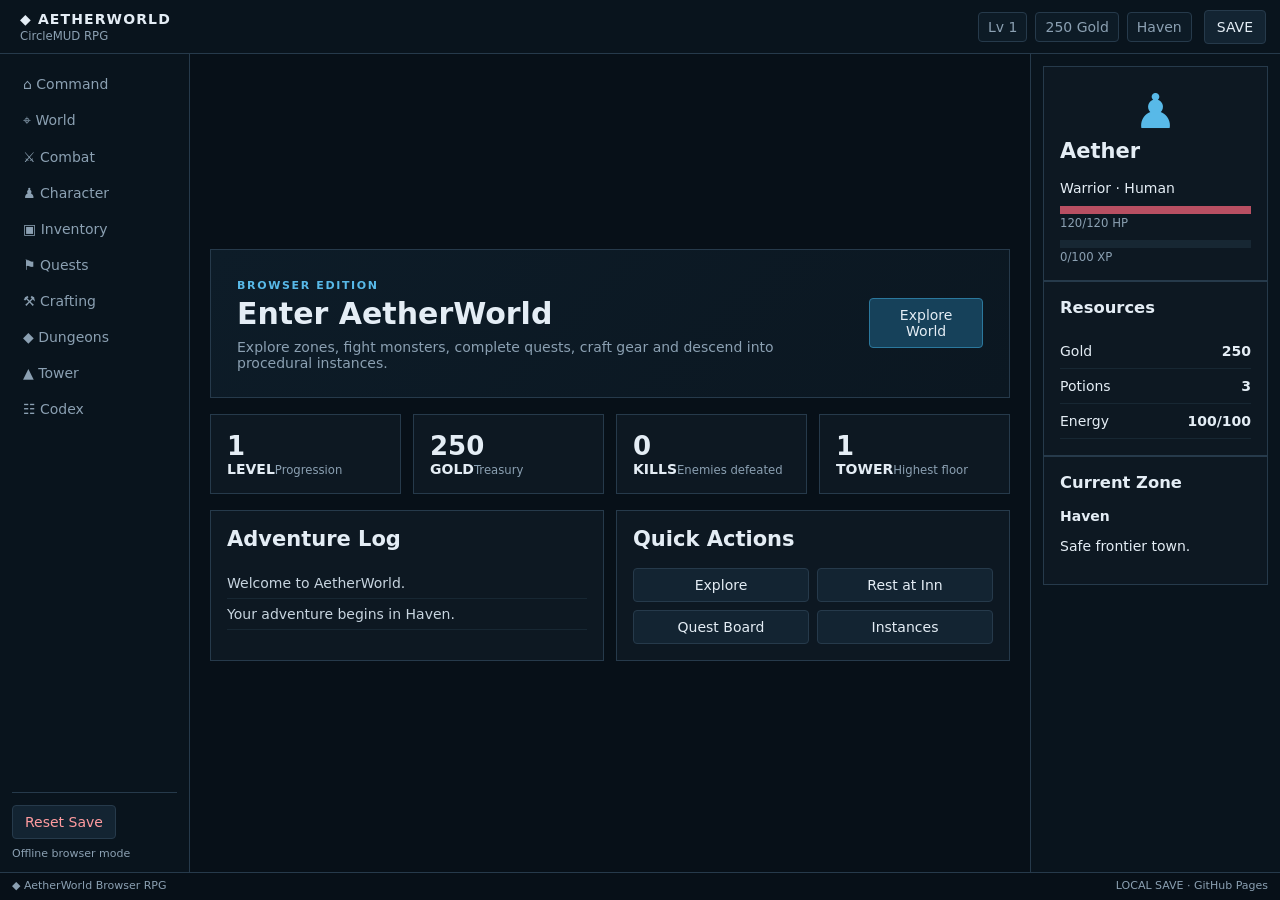
<file: docs/site/index.html>
<!doctype html>
<html lang="en">
<head>
<meta charset="utf-8">
<meta name="viewport" content="width=device-width,initial-scale=1,viewport-fit=cover">
<meta name="description" content="AetherWorld — playable browser RPG edition of the CircleMUD project.">
<title>AetherWorld — CircleMUD Browser RPG</title>
<link rel="stylesheet" href="game.css">
</head>
<body>
<div id="boot" class="boot"><div class="boot-card"><div class="logo">AETHERWORLD</div><div class="sub">CIRCLEMUD BROWSER RPG</div><div class="boot-bar"><span id="boot-progress"></span></div><div id="boot-text">Loading world...</div></div></div>
<div id="game" class="game hidden">
<header class="topbar"><button class="brand" data-screen="home"><b>◆ AETHERWORLD</b><small>CircleMUD RPG</small></button><div class="topstats"><span id="top-level">Lv 1</span><span id="top-gold">0 Gold</span><span id="top-zone">Haven</span></div><button id="save-btn" class="small-btn">SAVE</button></header>
<div class="layout">
<aside class="sidebar"><button data-screen="home">⌂ Command</button><button data-screen="world">⌖ World</button><button data-screen="combat">⚔ Combat</button><button data-screen="character">♟ Character</button><button data-screen="inventory">▣ Inventory</button><button data-screen="quests">⚑ Quests</button><button data-screen="craft">⚒ Crafting</button><button data-screen="dungeons">◆ Dungeons</button><button data-screen="tower">▲ Tower</button><button data-screen="codex">☷ Codex</button><div class="sidebar-foot"><button id="reset-btn" class="danger">Reset Save</button><span>Offline browser mode</span></div></aside>
<main class="main">
<section id="home" class="screen active"><div class="hero"><div><span class="eyebrow">BROWSER EDITION</span><h1>Enter AetherWorld</h1><p>Explore zones, fight monsters, complete quests, craft gear and descend into procedural instances.</p></div><button class="primary" data-action="explore">Explore World</button></div><div class="grid four" id="home-cards"></div><div class="grid two"><article class="panel"><h2>Adventure Log</h2><div id="log" class="log"></div></article><article class="panel"><h2>Quick Actions</h2><div class="actions"><button data-action="explore">Explore</button><button data-action="heal">Rest at Inn</button><button data-screen="quests">Quest Board</button><button data-screen="dungeons">Instances</button></div></article></div></section>
<section id="world" class="screen"><div class="section-head"><div><span class="eyebrow">WORLD</span><h1>World Map</h1></div><span class="pill">Difficulty 1–9</span></div><div id="world-map" class="world-map"></div><div class="grid three" id="zone-list"></div></section>
<section id="combat" class="screen"><div class="section-head"><div><span class="eyebrow">COMBAT</span><h1>Encounter</h1></div><span class="pill">Turn Combat</span></div><div id="combat-panel" class="combat-panel"></div></section>
<section id="character" class="screen"><div class="section-head"><div><span class="eyebrow">CHARACTER</span><h1 id="char-name">Adventurer</h1></div></div><div class="grid three" id="character-stats"></div><div class="panel"><h2>Abilities</h2><div id="abilities" class="ability-grid"></div></div></section>
<section id="inventory" class="screen"><div class="section-head"><div><span class="eyebrow">INVENTORY</span><h1>Equipment & Items</h1></div><span id="inventory-count" class="pill"></span></div><div id="equipment" class="equipment"></div><div id="inventory-grid" class="item-grid"></div></section>
<section id="quests" class="screen"><div class="section-head"><div><span class="eyebrow">QUESTS</span><h1>Quest Board</h1></div></div><div id="quest-list" class="quest-list"></div></section>
<section id="craft" class="screen"><div class="section-head"><div><span class="eyebrow">CRAFTING</span><h1>Workshop</h1></div></div><div class="grid two"><div class="panel"><h2>Recipes</h2><div id="recipe-list" class="recipe-list"></div></div><div class="panel"><h2>Materials</h2><div id="materials"></div></div></div></section>
<section id="dungeons" class="screen"><div class="section-head"><div><span class="eyebrow">INSTANCES</span><h1>Dungeons · Trials · Raids</h1></div></div><div class="grid three" id="instance-list"></div></section>
<section id="tower" class="screen"><div class="section-head"><div><span class="eyebrow">ENDGAME</span><h1>Tower of Eternity</h1></div><span class="pill" id="tower-floor">Floor 1</span></div><div class="tower-hero"><div><div class="tower-mark">▲</div><h2>100 Floors</h2><p>Each floor scales in difficulty. Defeat the guardian to advance.</p></div><button class="primary" data-action="tower">Enter Tower</button></div><div id="tower-rewards" class="grid four"></div></section>
<section id="codex" class="screen"><div class="section-head"><div><span class="eyebrow">CODEX</span><h1>World Registry</h1></div></div><div class="grid two"><article class="panel"><h2>Races</h2><ul class="clean"><li>Human — adaptable</li><li>Elf — arcane affinity</li><li>Dwarf — resilience</li><li>Orc — physical power</li></ul></article><article class="panel"><h2>Systems</h2><ul class="clean"><li>Level progression: 1–720</li><li>World difficulty: 1–9</li><li>Procedural dungeons, raids and tower floors</li><li>Equipment, loot, crafting and quests</li></ul></article></div></section>
</main>
<aside class="rightbar"><div class="panel player-card"><div class="avatar">♟</div><h2 id="side-name">Adventurer</h2><div id="side-class">Warrior · Human</div><div class="bar hp"><span id="hp-bar"></span></div><small id="hp-text">0 / 0 HP</small><div class="bar xp"><span id="xp-bar"></span></div><small id="xp-text">0 XP</small></div><div class="panel"><h3>Resources</h3><div class="resource"><span>Gold</span><b id="side-gold">0</b></div><div class="resource"><span>Potions</span><b id="side-potions">0</b></div><div class="resource"><span>Energy</span><b id="side-energy">0</b></div></div><div class="panel"><h3>Current Zone</h3><b id="side-zone">Haven</b><p id="side-zone-desc">A safe frontier town.</p></div></aside>
</div>
<footer class="footer"><span>◆ AetherWorld Browser RPG</span><span id="connection">LOCAL SAVE · GitHub Pages</span></footer>
</div>
<script src="game-core.js"></script><script src="game-hotfix.js"></script>
</body>
</html>
</file>
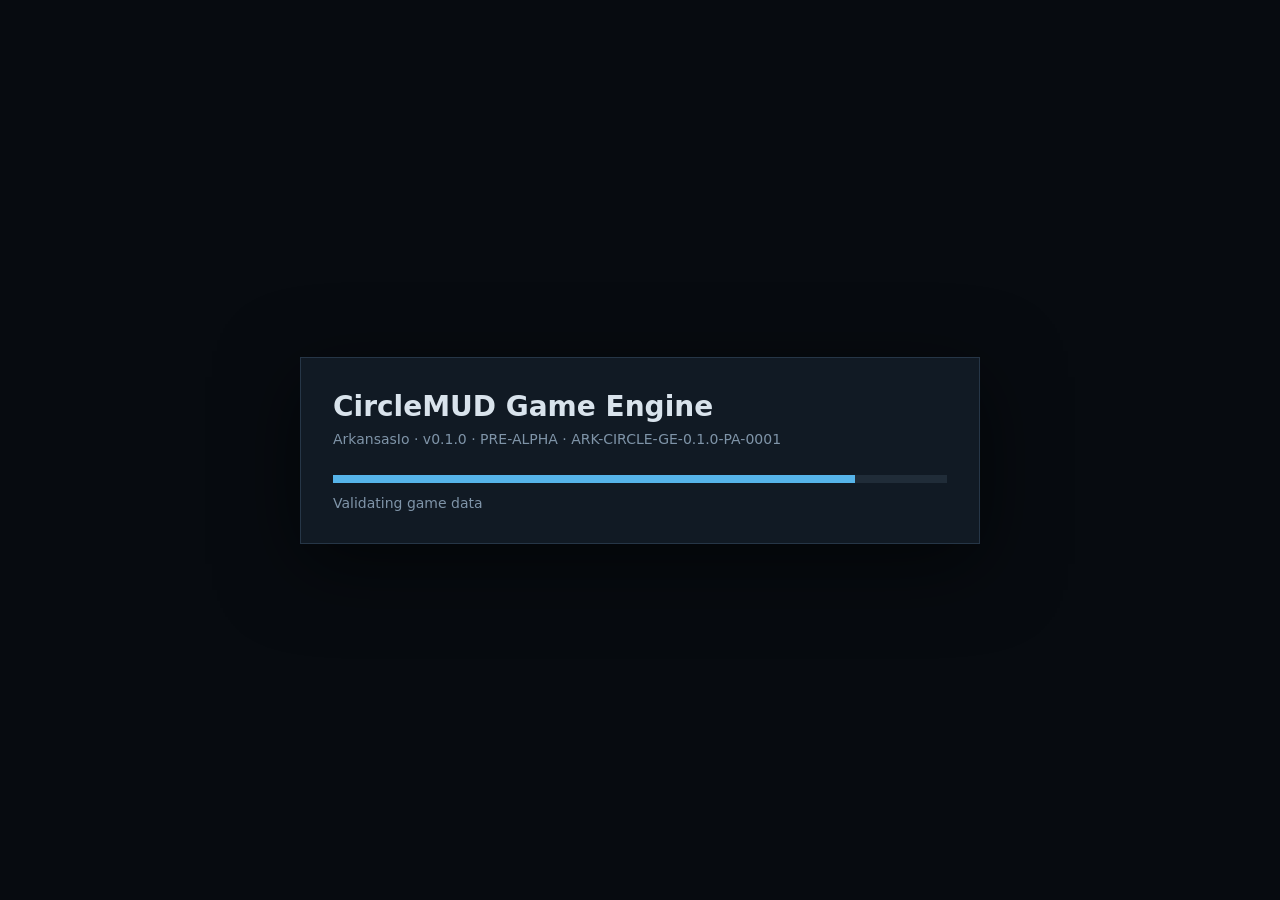
<file: ui/gui/index.html>
<!doctype html>
<html lang="en">
<head>
<meta charset="utf-8">
<meta name="viewport" content="width=device-width,initial-scale=1">
<title>CircleMUD Game Engine</title>
<style>
:root{color-scheme:dark;--bg:#0b1017;--panel:#111a24;--line:#263647;--text:#d9e3ec;--muted:#7f94a8;--accent:#56b4e9}
*{box-sizing:border-box}body{margin:0;background:var(--bg);color:var(--text);font:14px system-ui, sans-serif;height:100vh;overflow:hidden}
#boot{position:fixed;inset:0;display:grid;place-items:center;background:#070b10;z-index:10}.boot-card{width:min(680px,90vw);padding:32px;background:var(--panel);border:1px solid var(--line);box-shadow:0 20px 80px #0008}.logo{font-size:28px;font-weight:700}.meta{color:var(--muted);margin:8px 0 28px}.bar{height:8px;background:#202c38}.fill{height:100%;width:0;background:var(--accent);transition:width .25s}.status{margin-top:12px;color:var(--muted)}
#app{display:grid;grid-template-rows:42px 1fr 28px;height:100%}.top{display:flex;align-items:center;padding:0 14px;border-bottom:1px solid var(--line);background:#0e151e}.body{display:grid;grid-template-columns:210px 1fr 270px}.side,.inspector,.console{background:var(--panel);border-color:var(--line)}.side{border-right:1px solid var(--line);padding:10px}.side button{display:block;width:100%;text-align:left;padding:9px;margin:2px 0;background:transparent;color:var(--text);border:0}.side button:hover{background:#1b2835}.main{padding:20px}.inspector{border-left:1px solid var(--line);padding:14px}.console{border-top:1px solid var(--line);padding:5px 12px;color:var(--muted)}.badge{margin-left:auto;color:var(--accent)}
</style>
</head>
<body>
<div id="boot"><div class="boot-card"><div class="logo">CircleMUD Game Engine</div><div class="meta">ArkansasIo · v0.1.0 · PRE-ALPHA · ARK-CIRCLE-GE-0.1.0-PA-0001</div><div class="bar"><div class="fill" id="fill"></div></div><div class="status" id="status">Starting...</div></div></div>
<div id="app"><header class="top"><b>CircleMUD</b><span class="badge">PRE-ALPHA 0.1.0</span></header><section class="body"><nav class="side"><button>World</button><button>Character</button><button>Quests</button><button>Inventory</button><button>Abilities</button><button>Factions</button><button>Combat</button><button>Settings</button><button>System</button></nav><main class="main"><h1>Command Center</h1><p>Application API connected. Select a workspace from the navigation panel.</p></main><aside class="inspector"><b>System</b><p>Developer: ArkansasIo</p><p>Build: ARK-CIRCLE-GE-0.1.0-PA-0001</p><p>API: 0.1</p></aside></section><footer class="console">READY · CircleMUD Application UI</footer></div>
<script>
const stages=[['Loading configuration',10],['Initializing engine',25],['Initializing database',40],['Loading world registry',55],['Loading Lua gameplay modules',70],['Validating game data',85],['Starting services',95],['Ready',100]];
let i=0;function boot(){const [label,p]=stages[i++];document.getElementById('fill').style.width=p+'%';document.getElementById('status').textContent=label;if(p<100)setTimeout(boot,220);else setTimeout(()=>document.getElementById('boot').remove(),350)}boot();
</script>
</body>
</html>
</file>
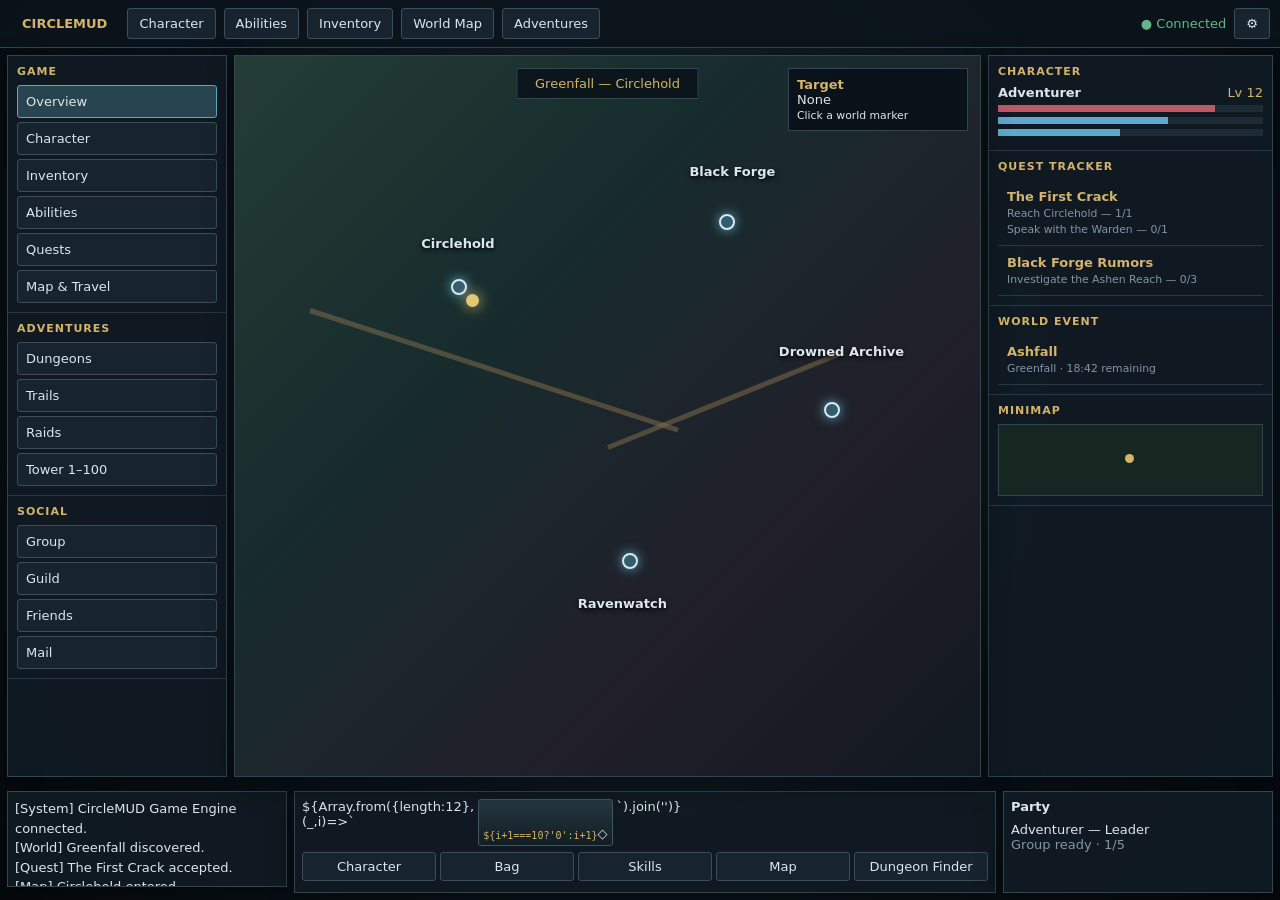
<file: ui/gui/game-client.html>
<!doctype html>
<html lang="en"><head><meta charset="utf-8"><meta name="viewport" content="width=device-width,initial-scale=1"><title>CircleMUD — The Broken Circle</title>
<style>
:root{--bg:#071017;--panel:#101a23eF;--line:#304654;--text:#dce7ed;--muted:#8296a4;--gold:#d4b36a;--accent:#5ca9c8;--danger:#b95b67;--good:#65b58b}*{box-sizing:border-box}body{margin:0;background:#05090d;color:var(--text);font:13px Inter,system-ui,sans-serif;height:100vh;overflow:hidden}.client{height:100vh;display:grid;grid-template-rows:48px 1fr 116px;background:radial-gradient(circle at 50% 45%,#21333a,#0b151b 55%,#05090d)}button{font:inherit;color:var(--text);background:#17242d;border:1px solid #3a4e5c;border-radius:3px;cursor:pointer}button:hover{border-color:var(--accent);background:#20333e}.topbar{display:flex;align-items:center;gap:8px;padding:6px 10px;background:#0b141bdd;border-bottom:1px solid var(--line)}.brand{font-weight:800;color:var(--gold);padding:0 12px}.topbtn{padding:7px 11px}.spacer{flex:1}.status{color:var(--good)}.main{min-height:0;display:grid;grid-template-columns:220px 1fr 285px;gap:7px;padding:7px}.left,.right,.center,.bottompanel{background:var(--panel);border:1px solid var(--line);box-shadow:0 8px 25px #0007}.left,.right{overflow:auto}.section{border-bottom:1px solid #263946;padding:9px}.section h3{font-size:11px;text-transform:uppercase;letter-spacing:1px;color:var(--gold);margin:0 0 7px}.nav{display:grid;gap:4px}.nav button{text-align:left;padding:8px}.nav button.active{background:#294451;border-color:var(--accent)}.center{position:relative;overflow:hidden}.world{position:absolute;inset:0;background:linear-gradient(135deg,#243d35 0%,#172c2d 35%,#211f29 70%,#111820 100%)}.road{position:absolute;height:5px;background:#826c4d88;transform-origin:left center}.r1{left:10%;top:35%;width:52%;transform:rotate(18deg)}.r2{left:50%;top:54%;width:34%;transform:rotate(-22deg)}.location{position:absolute;width:16px;height:16px;border-radius:50%;border:2px solid #dce7ed;background:#315d6e;box-shadow:0 0 12px #5ca9c8}.loc1{left:29%;top:31%}.loc2{left:65%;top:22%}.loc3{left:52%;top:69%}.loc4{left:79%;top:48%}.player{position:absolute;left:31%;top:33%;width:13px;height:13px;border-radius:50%;background:#e4c873;box-shadow:0 0 14px #e4c873}.maplabel{position:absolute;color:#dce7ed;text-shadow:0 2px 4px #000;font-weight:700}.l1{left:25%;top:25%}.l2{left:61%;top:15%}.l3{left:46%;top:75%}.l4{left:73%;top:40%}.zone-title{position:absolute;top:12px;left:50%;transform:translateX(-50%);padding:7px 18px;background:#081017cc;border:1px solid var(--line);color:var(--gold)}.target{position:absolute;top:12px;right:12px;width:180px;padding:8px;background:#081017dd;border:1px solid var(--line)}.target strong{color:var(--gold)}.quest{padding:9px;border-bottom:1px solid #293a44}.quest b{color:var(--gold)}.quest small{display:block;color:var(--muted);margin-top:3px}.meter{height:7px;background:#1e2b34;margin:5px 0}.meter i{display:block;height:100%;background:var(--accent)}.hp i{background:var(--danger)}.right .content{padding:9px}.tabs{display:flex;gap:4px;margin-bottom:8px}.tabs button{padding:6px 8px}.log{height:100%;padding:8px;overflow:auto;color:#9cb0bc}.bottom{display:grid;grid-template-columns:280px 1fr 270px;gap:7px;padding:7px}.bottompanel{padding:7px;min-width:0}.chat{height:96px;overflow:auto;line-height:1.5}.actionbar{display:grid;grid-template-columns:repeat(12,1fr);gap:4px}.slot{height:47px;display:flex;align-items:end;justify-content:space-between;padding:4px;background:linear-gradient(#253740,#121d24);border:1px solid #405662}.slot kbd{color:var(--gold);font-size:10px}.utility{display:flex;gap:4px;margin-top:6px}.utility button{flex:1;padding:6px}.mini{height:72px;background:#162721;border:1px solid var(--line);position:relative}.mini .dot{position:absolute;left:48%;top:42%;width:9px;height:9px;background:var(--gold);border-radius:50%}.modal{position:absolute;z-index:5;inset:12%;display:none;background:#0c151ddd;border:1px solid #49606f;box-shadow:0 20px 70px #000c;padding:14px;overflow:auto}.modal.show{display:block}.modal h2{margin:0 0 12px;color:var(--gold)}.cards{display:grid;grid-template-columns:repeat(auto-fit,minmax(180px,1fr));gap:8px}.card{padding:10px;background:#15222a;border:1px solid #334956}.close{float:right;padding:5px 9px}.floor{display:inline-block;margin:3px;padding:6px 8px;border:1px solid #3a4e5c;background:#15232b}.floor.boss{border-color:#b95b67}.floor.done{border-color:#65b58b}
</style></head>
<body><div class="client">
<header class="topbar"><div class="brand">CIRCLEMUD</div><button class="topbtn" data-open="character">Character</button><button class="topbtn" data-open="spellbook">Abilities</button><button class="topbtn" data-open="inventory">Inventory</button><button class="topbtn" data-open="map">World Map</button><button class="topbtn" data-open="content">Adventures</button><div class="spacer"></div><span class="status">● Connected</span><button class="topbtn" data-open="settings">⚙</button></header>
<main class="main"><aside class="left"><div class="section"><h3>Game</h3><div class="nav"><button class="active">Overview</button><button data-open="character">Character</button><button data-open="inventory">Inventory</button><button data-open="spellbook">Abilities</button><button data-open="quests">Quests</button><button data-open="map">Map & Travel</button></div></div><div class="section"><h3>Adventures</h3><div class="nav"><button data-open="dungeons">Dungeons</button><button data-open="trails">Trails</button><button data-open="raids">Raids</button><button data-open="tower">Tower 1–100</button></div></div><div class="section"><h3>Social</h3><div class="nav"><button data-open="group">Group</button><button data-open="guild">Guild</button><button data-open="friends">Friends</button><button data-open="mail">Mail</button></div></div></aside>
<section class="center"><div class="world"><div class="zone-title">Greenfall — Circlehold</div><div class="road r1"></div><div class="road r2"></div><div class="location loc1"></div><div class="location loc2"></div><div class="location loc3"></div><div class="location loc4"></div><div class="player"></div><span class="maplabel l1">Circlehold</span><span class="maplabel l2">Black Forge</span><span class="maplabel l3">Ravenwatch</span><span class="maplabel l4">Drowned Archive</span></div><div class="target"><strong>Target</strong><br>None<br><small>Click a world marker</small></div><div id="modal" class="modal"></div></section>
<aside class="right"><div class="section"><h3>Character</h3><b>Adventurer</b> <span style="float:right;color:var(--gold)">Lv 12</span><div class="meter hp"><i style="width:82%"></i></div><div class="meter"><i style="width:64%"></i></div><div class="meter"><i style="width:46%"></i></div></div><div class="section"><h3>Quest Tracker</h3><div class="quest"><b>The First Crack</b><small>Reach Circlehold — 1/1</small><small>Speak with the Warden — 0/1</small></div><div class="quest"><b>Black Forge Rumors</b><small>Investigate the Ashen Reach — 0/3</small></div></div><div class="section"><h3>World Event</h3><div class="quest"><b>Ashfall</b><small>Greenfall · 18:42 remaining</small></div></div><div class="section"><h3>Minimap</h3><div class="mini"><span class="dot"></span></div></div></aside></main>
<footer class="bottom"><div class="bottompanel chat" id="chat">[System] CircleMUD Game Engine connected.<br>[World] Greenfall discovered.<br>[Quest] The First Crack accepted.<br>[Map] Circlehold entered.<br>[UI] Adventure systems ready.</div><div class="bottompanel"><div class="actionbar">${Array.from({length:12},(_,i)=>`<button class="slot"><kbd>${i+1===10?'0':i+1}</kbd><span>◇</span></button>`).join('')}</div><div class="utility"><button data-open="character">Character</button><button data-open="inventory">Bag</button><button data-open="spellbook">Skills</button><button data-open="map">Map</button><button data-open="content">Dungeon Finder</button></div></div><div class="bottompanel"><b>Party</b><div style="margin-top:8px">Adventurer — Leader</div><div style="color:var(--muted)">Group ready · 1/5</div></div></footer></div>
<script>
const modal=document.getElementById('modal');
const data={character:{title:'Character',body:'<div class="cards"><div class="card"><b>Attributes</b><p>STR 18 · DEX 14 · CON 16</p><p>INT 12 · WIS 13 · VIT 17</p></div><div class="card"><b>Combat</b><p>Attack 142 · Armor 188 · Crit 12%</p><p>Haste 8% · Dodge 6%</p></div></div>'},inventory:{title:'Inventory',body:'<div class="cards"><div class="card">Weapon — Circleblade</div><div class="card">Armor — Warden Mail</div><div class="card">Potion — 8</div><div class="card">Quest Item — Broken Sigil</div></div>'},spellbook:{title:'Abilities & Skills',body:'<div class="cards"><div class="card"><b>Combat</b><p>Heavy Strike · Shield Break · Rally</p></div><div class="card"><b>Utility</b><p>Track · Gather · Camp · Recall</p></div></div>'},quests:{title:'Quest Journal',body:'<div class="cards"><div class="card"><b>Main Story</b><p>The Broken Circle · Act I</p></div><div class="card"><b>Side Quests</b><p>3 active · 7 completed</p></div></div>'},map:{title:'World Map',body:'<p>Greenfall → Ashen Reach → Crown Plains → Drowned Archive</p><p>Use the main map to select locations, dungeons, trails and raid entrances.</p>'},dungeons:{title:'Dungeon Finder',body:'<div class="cards"><div class="card"><b>Circlehold Depths</b><p>Lv 12 · 5-player · Normal/Veteran</p></div><div class="card"><b>Black Forge</b><p>Lv 25 · 5-player · Veteran/Mythic</p></div><div class="card"><b>Drowned Archive</b><p>Lv 38 · 5-player · Mythic</p></div><div class="card"><b>Void Chasm</b><p>Lv 55 · 5-player · Challenge</p></div></div>'},trails:{title:'Trail Finder',body:'<div class="cards"><div class="card"><b>Greenfall Warden Trail</b><p>12 stages · 3 checkpoints</p></div><div class="card"><b>Ash Road Expedition</b><p>20 stages · 4 checkpoints</p></div><div class="card"><b>Crown Ascension Trail</b><p>30 stages · 3 checkpoints</p></div></div>'},raids:{title:'Raid Finder',body:'<div class="cards"><div class="card"><b>War Beneath the World</b><p>10/20/40 players · 4 bosses</p></div><div class="card"><b>The Broken Circle</b><p>10/20/40 players · 4 bosses</p></div></div>'},tower:{title:'Tower of the Broken Circle',body:'<p>100-floor escalating challenge. Checkpoints every 10 floors.</p><div>${Array.from({length:100},(_,i)=>`<span class="floor ${((i+1)%10===0)?'boss':''} ${i<12?'done':''}">${i+1}</span>`).join('')}</div>'},content:{title:'Adventure Finder',body:'<div class="cards"><div class="card"><b>Dungeons</b><p>Matchmaking · roles · difficulty</p></div><div class="card"><b>Trails</b><p>Stage progression · medals</p></div><div class="card"><b>Raids</b><p>Wings · bosses · lockouts</p></div><div class="card"><b>Tower</b><p>Floors 1–100 · milestones</p></div></div>'},group:{title:'Group',body:'Party tools, role selection, ready check and instance queue.'},guild:{title:'Guild',body:'Guild roster, ranks, bank, events and progression.'},friends:{title:'Friends',body:'Friends and presence list.'},mail:{title:'Mail',body:'Mailbox and item delivery.'},settings:{title:'Settings',body:'Interface, controls, audio, accessibility and gameplay settings.'}};
function openPanel(key){const x=data[key]||data.content;modal.innerHTML=`<button class="close" onclick="modal.classList.remove('show')">Close</button><h2>${x.title}</h2>${x.body}`;modal.classList.add('show');}
document.querySelectorAll('[data-open]').forEach(b=>b.addEventListener('click',()=>openPanel(b.dataset.open)));
document.querySelectorAll('.slot').forEach((b,i)=>b.addEventListener('click',()=>{document.getElementById('chat').insertAdjacentHTML('beforeend',`<br>[Ability] Action slot ${i+1} activated.`);document.getElementById('chat').scrollTop=99999;}));
</script></body></html>
</file>
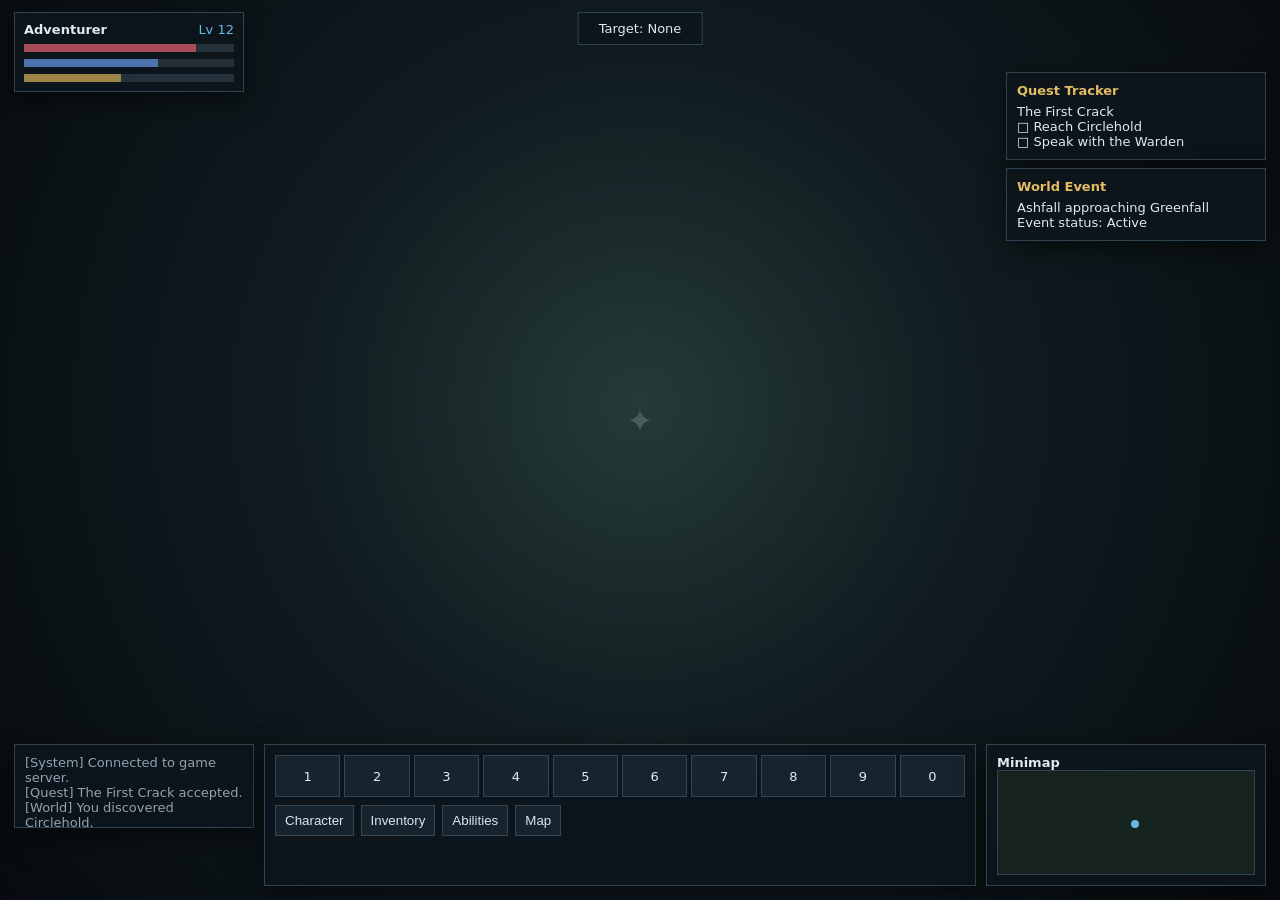
<file: ui/gui/game-hud.html>
<!doctype html>
<html lang="en">
<head>
<meta charset="utf-8"><meta name="viewport" content="width=device-width,initial-scale=1"><title>CircleMUD Game HUD</title>
<style>
*{box-sizing:border-box}html,body{margin:0;width:100%;height:100%;overflow:hidden;background:#070b0f;color:#e1e8ee;font:13px system-ui,sans-serif}.hud{position:relative;width:100%;height:100%;background:radial-gradient(circle at 50% 45%,#263a38 0,#101c20 42%,#070b0f 100%)}.top{position:absolute;left:14px;right:14px;top:12px;display:flex;gap:12px;align-items:center}.portrait,.panel{background:#0d151cdd;border:1px solid #304353;box-shadow:0 8px 24px #0008}.portrait{width:230px;padding:9px}.name{font-weight:700}.level{float:right;color:#65b9e6}.bar{height:8px;margin-top:7px;background:#25313a}.hp{width:82%;height:100%;background:#a74b58}.mana{width:64%;height:100%;background:#4b72ad}.xp{width:46%;height:100%;background:#9c8448}.center{position:absolute;inset:72px 300px 130px 300px;display:grid;place-items:center;color:#8ca0ae}.cross{font-size:32px;opacity:.35}.target{position:absolute;top:12px;left:50%;transform:translateX(-50%);padding:8px 20px;background:#0d151ccc;border:1px solid #304353}.right{position:absolute;right:14px;top:72px;width:260px}.quest{padding:12px;margin-bottom:8px}.quest h4{margin:0 0 6px;color:#e2bd65}.bottom{position:absolute;left:14px;right:14px;bottom:14px;display:grid;grid-template-columns:240px 1fr 280px;gap:10px}.panel{padding:10px}.actionbar{display:grid;grid-template-columns:repeat(10,1fr);gap:4px}.slot{height:42px;background:#17232d;border:1px solid #334655;display:grid;place-items:center}.chat{height:84px;overflow:hidden;color:#91a3b0}.mini{height:105px;position:relative;background:#17231f;border:1px solid #304353}.dot{position:absolute;width:8px;height:8px;border-radius:50%;background:#65b9e6;left:52%;top:48%}.menu{display:flex;gap:7px}.menu button{background:#17232d;color:#dbe5eb;border:1px solid #334655;padding:7px 9px}
</style></head>
<body><div class="hud"><div class="top"><div class="portrait"><span class="name">Adventurer</span><span class="level">Lv 12</span><div class="bar"><div class="hp"></div></div><div class="bar"><div class="mana"></div></div><div class="bar"><div class="xp"></div></div></div></div><div class="target">Target: None</div><main class="center"><div class="cross">✦</div></main><aside class="right"><div class="panel quest"><h4>Quest Tracker</h4><div>The First Crack</div><div>□ Reach Circlehold</div><div>□ Speak with the Warden</div></div><div class="panel quest"><h4>World Event</h4><div>Ashfall approaching Greenfall</div><div>Event status: Active</div></div></aside><section class="bottom"><div class="panel chat">[System] Connected to game server.<br>[Quest] The First Crack accepted.<br>[World] You discovered Circlehold.<br>[Map] Greenfall region discovered.</div><div class="panel"><div class="actionbar"> <div class="slot">1</div><div class="slot">2</div><div class="slot">3</div><div class="slot">4</div><div class="slot">5</div><div class="slot">6</div><div class="slot">7</div><div class="slot">8</div><div class="slot">9</div><div class="slot">0</div></div><div class="menu" style="margin-top:8px"><button>Character</button><button>Inventory</button><button>Abilities</button><button>Map</button></div></div><div class="panel"><b>Minimap</b><div class="mini"><div class="dot"></div></div></div></section></div></body></html>
</file>
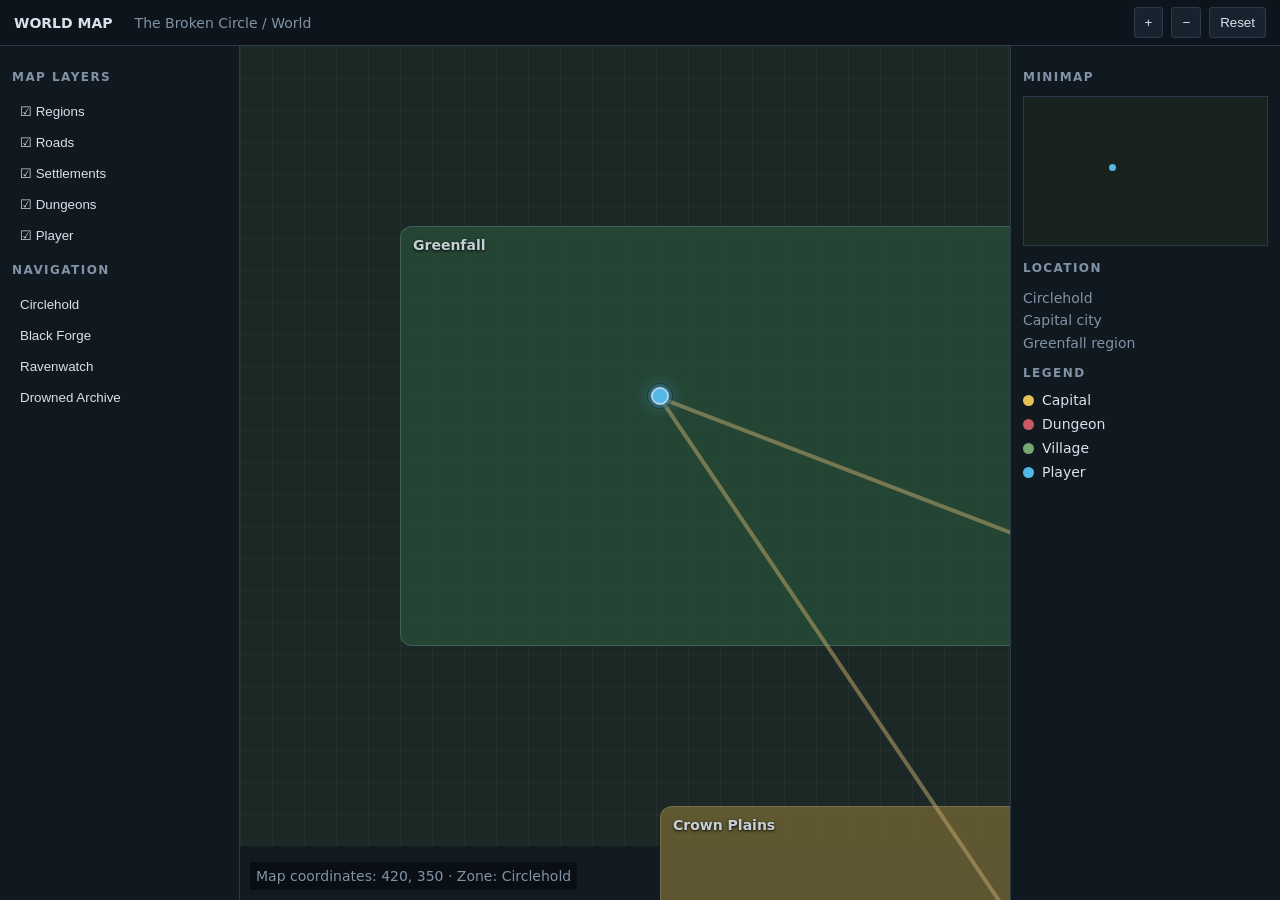
<file: ui/map/world-map.html>
<!doctype html>
<html lang="en">
<head>
<meta charset="utf-8"><meta name="viewport" content="width=device-width,initial-scale=1"><title>CircleMUD World Map</title>
<style>
:root{color-scheme:dark;--bg:#080d12;--panel:#101820;--line:#2b3b4b;--text:#d9e2ea;--muted:#8093a5;--accent:#55b6e8}*{box-sizing:border-box}body{margin:0;background:var(--bg);color:var(--text);font:14px system-ui;height:100vh;overflow:hidden}.app{display:grid;grid-template-rows:46px 1fr;height:100vh}.top{display:flex;align-items:center;padding:0 14px;border-bottom:1px solid var(--line);background:#0d141c}.title{font-weight:700}.crumb{margin-left:22px;color:var(--muted)}.actions{margin-left:auto;display:flex;gap:8px}.actions button,.tools button{background:#17232e;color:var(--text);border:1px solid var(--line);padding:7px 10px;border-radius:3px}.layout{display:grid;grid-template-columns:240px 1fr 270px;min-height:0}.left,.right{background:var(--panel);padding:12px;overflow:auto}.left{border-right:1px solid var(--line)}.right{border-left:1px solid var(--line)}h3{font-size:12px;text-transform:uppercase;letter-spacing:.12em;color:var(--muted)}.layer{display:block;width:100%;text-align:left;padding:8px;border:0;background:transparent;color:var(--text)}.layer:hover{background:#192733}.map{position:relative;overflow:hidden;background:#111b20;cursor:grab}.map:active{cursor:grabbing}.world{position:absolute;width:1200px;height:800px;transform-origin:0 0;background-color:#1b2826;background-image:linear-gradient(#ffffff08 1px,transparent 1px),linear-gradient(90deg,#ffffff08 1px,transparent 1px);background-size:32px 32px}.region{position:absolute;border:1px solid #ffffff28;border-radius:12px;opacity:.9}.region span{position:absolute;top:10px;left:12px;font-weight:700;text-shadow:0 1px 3px #000}.road{position:absolute;height:4px;background:#bda56d88;transform-origin:left center;border-radius:4px}.loc{position:absolute;transform:translate(-50%,-50%);width:18px;height:18px;border-radius:50%;border:2px solid #e6edf3;background:#182530;cursor:pointer;box-shadow:0 0 0 4px #0005}.loc.capital{background:#e6c15a}.loc.dungeon{background:#c75b61}.loc.village{background:#76a86f}.player{position:absolute;transform:translate(-50%,-50%);width:14px;height:14px;border-radius:50%;background:var(--accent);box-shadow:0 0 0 5px #55b6e844,0 0 18px #55b6e8}.coords{position:absolute;bottom:10px;left:10px;background:#080d12cc;padding:6px;color:var(--muted)}.legend{display:grid;gap:8px}.legend div{display:flex;gap:8px;align-items:center}.dot{width:11px;height:11px;border-radius:50%}.mini{height:150px;border:1px solid var(--line);background:#17221f;position:relative;margin-bottom:15px}.mini-player{position:absolute;width:7px;height:7px;border-radius:50%;background:var(--accent);left:35%;top:45%}.status{color:var(--muted);line-height:1.6}
</style></head>
<body><div class="app"><header class="top"><div class="title">WORLD MAP</div><div class="crumb">The Broken Circle / World</div><div class="actions"><button onclick="zoom(1.2)">+</button><button onclick="zoom(.83)">−</button><button onclick="resetMap()">Reset</button></div></header><main class="layout"><aside class="left"><h3>Map Layers</h3><button class="layer">☑ Regions</button><button class="layer">☑ Roads</button><button class="layer">☑ Settlements</button><button class="layer">☑ Dungeons</button><button class="layer">☑ Player</button><h3>Navigation</h3><button class="layer" onclick="focusLocation(420,350)">Circlehold</button><button class="layer" onclick="focusLocation(1110,290)">Black Forge</button><button class="layer" onclick="focusLocation(760,930)">Ravenwatch</button><button class="layer" onclick="focusLocation(1540,820)">Drowned Archive</button></aside><section class="map" id="map"><div class="world" id="world"><div class="region" style="left:160px;top:180px;width:620px;height:420px;background:#274936"><span>Greenfall</span></div><div class="region" style="left:860px;top:120px;width:520px;height:360px;background:#51342f"><span>Ashen Reach</span></div><div class="region" style="left:420px;top:760px;width:680px;height:430px;background:#665d32"><span>Crown Plains</span></div><div class="region" style="left:1260px;top:620px;width:620px;height:420px;background:#304b45"><span>Drowned Archive</span></div><div class="road" style="left:420px;top:350px;width:680px;transform:rotate(56deg)"></div><div class="road" style="left:760px;top:930px;width:790px;transform:rotate(-8deg)"></div><div class="road" style="left:420px;top:350px;width:1240px;transform:rotate(21deg)"></div><div class="loc capital" style="left:420px;top:350px" title="Circlehold" onclick="selectLoc('Circlehold','Capital')"></div><div class="loc dungeon" style="left:1110px;top:290px" title="Black Forge" onclick="selectLoc('Black Forge','Dungeon')"></div><div class="loc village" style="left:760px;top:930px" title="Ravenwatch" onclick="selectLoc('Ravenwatch','Village')"></div><div class="loc dungeon" style="left:1540px;top:820px" title="Drowned Archive" onclick="selectLoc('Drowned Archive','Dungeon')"></div><div class="player" id="player" style="left:420px;top:350px"></div></div><div class="coords" id="coords">Map coordinates: 420, 350 · Zone: Circlehold</div></section><aside class="right"><h3>Minimap</h3><div class="mini"><div class="mini-player"></div></div><h3>Location</h3><div class="status" id="location">Circlehold<br>Capital city<br>Greenfall region</div><h3>Legend</h3><div class="legend"><div><i class="dot" style="background:#e6c15a"></i>Capital</div><div><i class="dot" style="background:#c75b61"></i>Dungeon</div><div><i class="dot" style="background:#76a86f"></i>Village</div><div><i class="dot" style="background:#55b6e8"></i>Player</div></div></aside></main></div>
<script>const world=document.getElementById('world');let scale=1,ox=0,oy=0,drag=false,sx=0,sy=0;function render(){world.style.transform=`translate(${ox}px,${oy}px) scale(${scale})`}function zoom(z){scale=Math.max(.45,Math.min(2.4,scale*z));render()}function resetMap(){scale=1;ox=0;oy=0;render()}function focusLocation(x,y){ox=innerWidth/2-x*scale;oy=(innerHeight-46)/2-y*scale;render()}function selectLoc(name,type){document.getElementById('location').innerHTML=`${name}<br>${type}<br>Selected on world map`}document.getElementById('map').addEventListener('pointerdown',e=>{drag=true;sx=e.clientX-ox;sy=e.clientY-oy});addEventListener('pointerup',()=>drag=false);addEventListener('pointermove',e=>{if(drag){ox=e.clientX-sx;oy=e.clientY-sy;render()}});document.getElementById('map').addEventListener('wheel',e=>{e.preventDefault();zoom(e.deltaY<0?1.1:.9)},{passive:false});render();</script></body></html>
</file>
<file: docs/site/game.css>
:root{color-scheme:dark;--bg:#071018;--panel:#0d1822;--panel2:#111f2b;--line:#263a4b;--text:#e4edf5;--muted:#8ba0b2;--accent:#58b9e8;--accent2:#7ee0bd;--danger:#e36d72;--gold:#e4bd68}*{box-sizing:border-box}html,body{margin:0;background:var(--bg);color:var(--text);font:14px Inter,system-ui,-apple-system,Segoe UI,sans-serif}body{min-height:100vh}.hidden{display:none!important}.boot{position:fixed;inset:0;z-index:20;display:grid;place-items:center;background:#050a0e}.boot-card{width:min(520px,90vw);padding:34px;background:var(--panel);border:1px solid var(--line);box-shadow:0 30px 100px #0009}.logo{font-size:34px;font-weight:800;letter-spacing:.08em}.sub{margin:5px 0 28px;color:var(--muted);letter-spacing:.16em}.boot-bar,.bar{height:8px;background:#172733;overflow:hidden}.boot-bar span{display:block;width:0;height:100%;background:var(--accent);transition:width .2s}.boot-card #boot-text{margin-top:12px;color:var(--muted)}button{font:inherit;color:inherit;cursor:pointer}button:focus-visible{outline:2px solid var(--accent);outline-offset:2px}.game{min-height:100vh}.topbar{height:54px;display:flex;align-items:center;padding:0 14px;border-bottom:1px solid var(--line);background:#09141d;position:sticky;top:0;z-index:5}.brand{border:0;background:none;text-align:left}.brand b{display:block;letter-spacing:.08em}.brand small{color:var(--muted)}.topstats{display:flex;gap:8px;margin-left:auto;margin-right:12px}.topstats span,.pill{border:1px solid var(--line);padding:6px 9px;border-radius:4px;background:#0d1b26;color:var(--muted)}.small-btn,.primary,.actions button,.danger{border:1px solid var(--line);background:#132432;padding:8px 12px;border-radius:4px}.primary{background:#16415a;border-color:#2b789d}.danger{color:#ff9b9f}.layout{display:grid;grid-template-columns:190px minmax(0,1fr) 250px;min-height:calc(100vh - 82px)}.sidebar,.rightbar{background:#09141d;padding:12px}.sidebar{border-right:1px solid var(--line);display:flex;flex-direction:column}.sidebar>button{border:0;background:none;text-align:left;padding:10px 11px;color:var(--muted);border-radius:4px}.sidebar>button:hover,.sidebar>button.active{background:#122533;color:var(--text)}.sidebar-foot{margin-top:auto;border-top:1px solid var(--line);padding-top:12px}.sidebar-foot span{display:block;margin-top:8px;font-size:11px;color:var(--muted)}.main{padding:20px;max-width:1200px;width:100%;margin:auto}.rightbar{border-left:1px solid var(--line)}.screen{display:none}.active{color:var(--text)}.screen.active{display:block}.hero,.section-head,.tower-hero{border:1px solid var(--line);background:linear-gradient(135deg,#0d1c28,#0b1721);padding:26px;margin-bottom:16px;display:flex;align-items:center;justify-content:space-between;gap:18px}.hero h1,.section-head h1{margin:4px 0 8px;font-size:30px}.hero p,.section-head p{margin:0;color:var(--muted);max-width:680px}.eyebrow{font-size:11px;color:var(--accent);letter-spacing:.15em;font-weight:700}.grid{display:grid;gap:12px;margin-bottom:16px}.grid.four{grid-template-columns:repeat(4,1fr)}.grid.three{grid-template-columns:repeat(3,1fr)}.grid.two{grid-template-columns:repeat(2,1fr)}.panel,.card{border:1px solid var(--line);background:var(--panel);padding:16px}.panel h2,.panel h3{margin-top:0}.metric{font-size:26px;font-weight:800;display:block}.card small,.panel small{color:var(--muted)}.log{max-height:250px;overflow:auto}.log div{padding:7px 0;border-bottom:1px solid #172733;color:#c7d4df}.actions{display:grid;grid-template-columns:1fr 1fr;gap:8px}.world-map{height:360px;border:1px solid var(--line);background:radial-gradient(circle at 50% 50%,#17384b 0,#0b1b27 42%,#061018 75%);position:relative;overflow:hidden;margin-bottom:14px}.world-map:before{content:"";position:absolute;inset:0;background-image:linear-gradient(#ffffff06 1px,transparent 1px),linear-gradient(90deg,#ffffff06 1px,transparent 1px);background-size:40px 40px}.map-node{position:absolute;border:1px solid var(--accent);background:#102a39;border-radius:50%;width:74px;height:74px;display:grid;place-items:center;text-align:center;font-size:11px;z-index:1}.map-node.current{box-shadow:0 0 0 4px #58b9e822,0 0 28px #58b9e844}.zone-card h3{margin:0 0 4px}.zone-card p{color:var(--muted);min-height:38px}.zone-card button{width:100%}.combat-panel{display:grid;grid-template-columns:1fr 1fr;gap:16px}.combatant{border:1px solid var(--line);background:var(--panel);padding:20px}.combatant h2{margin-top:0}.combat-actions{display:flex;flex-wrap:wrap;gap:8px;margin-top:16px}.combat-actions button{border:1px solid var(--line);background:#132432;padding:10px 14px;border-radius:4px}.bar{margin-top:10px}.bar span{display:block;height:100%;transition:width .25s}.hp span{background:#b84f62}.xp span{background:var(--accent)}.equipment{display:grid;grid-template-columns:repeat(6,1fr);gap:8px;margin-bottom:16px}.slot{border:1px dashed var(--line);min-height:80px;padding:8px;text-align:center;background:#0a151e}.slot b{display:block;margin-top:8px;font-size:11px}.item-grid{display:grid;grid-template-columns:repeat(4,1fr);gap:10px}.item{border:1px solid var(--line);background:var(--panel);padding:12px;min-height:120px}.item .icon{font-size:24px}.item h3{font-size:14px;margin:7px 0}.item p{font-size:12px;color:var(--muted)}.item button,.quest button,.recipe button,.instance button{width:100%;padding:8px;background:#132432;border:1px solid var(--line);border-radius:4px}.quest-list{display:grid;gap:10px}.quest{border:1px solid var(--line);background:var(--panel);padding:16px;display:grid;grid-template-columns:1fr auto;gap:12px}.quest h3{margin:0}.quest p{color:var(--muted);margin:6px 0}.quest.complete{border-color:#3d806d}.recipe-list{display:grid;gap:8px}.recipe{display:flex;justify-content:space-between;align-items:center;border:1px solid var(--line);padding:10px;background:#0a151e}.resource{display:flex;justify-content:space-between;padding:9px 0;border-bottom:1px solid #172733}.instance{border:1px solid var(--line);background:var(--panel);padding:16px}.instance h3{margin-top:0}.instance p{color:var(--muted);min-height:42px}.tower-hero{min-height:220px}.tower-mark{font-size:60px;color:var(--accent)}.clean{padding-left:18px;line-height:2;color:var(--muted)}.ability-grid{display:grid;grid-template-columns:repeat(3,1fr);gap:10px}.ability{border:1px solid var(--line);padding:12px;background:#0a151e}.footer{height:28px;border-top:1px solid var(--line);background:#071018;color:var(--muted);display:flex;justify-content:space-between;padding:6px 12px;font-size:11px}.avatar{font-size:48px;text-align:center;color:var(--accent)}@media(max-width:1000px){.layout{grid-template-columns:170px minmax(0,1fr)}.rightbar{display:none}.grid.four{grid-template-columns:repeat(2,1fr)}.item-grid{grid-template-columns:repeat(3,1fr)}}@media(max-width:700px){.topstats{display:none}.layout{display:block}.sidebar{position:sticky;top:54px;z-index:4;display:grid;grid-template-columns:repeat(5,1fr);border-right:0;border-bottom:1px solid var(--line);padding:4px}.sidebar>button{font-size:10px;text-align:center;padding:8px 2px}.sidebar-foot{display:none}.main{padding:10px}.hero,.section-head,.tower-hero{padding:18px;display:block}.hero .primary,.tower-hero .primary{margin-top:14px}.grid.two,.grid.three,.grid.four,.combat-panel{grid-template-columns:1fr}.item-grid{grid-template-columns:repeat(2,1fr)}.equipment{grid-template-columns:repeat(3,1fr)}.quest{grid-template-columns:1fr}.footer{position:static}.world-map{height:280px}.map-node{width:62px;height:62px}}
</file>
